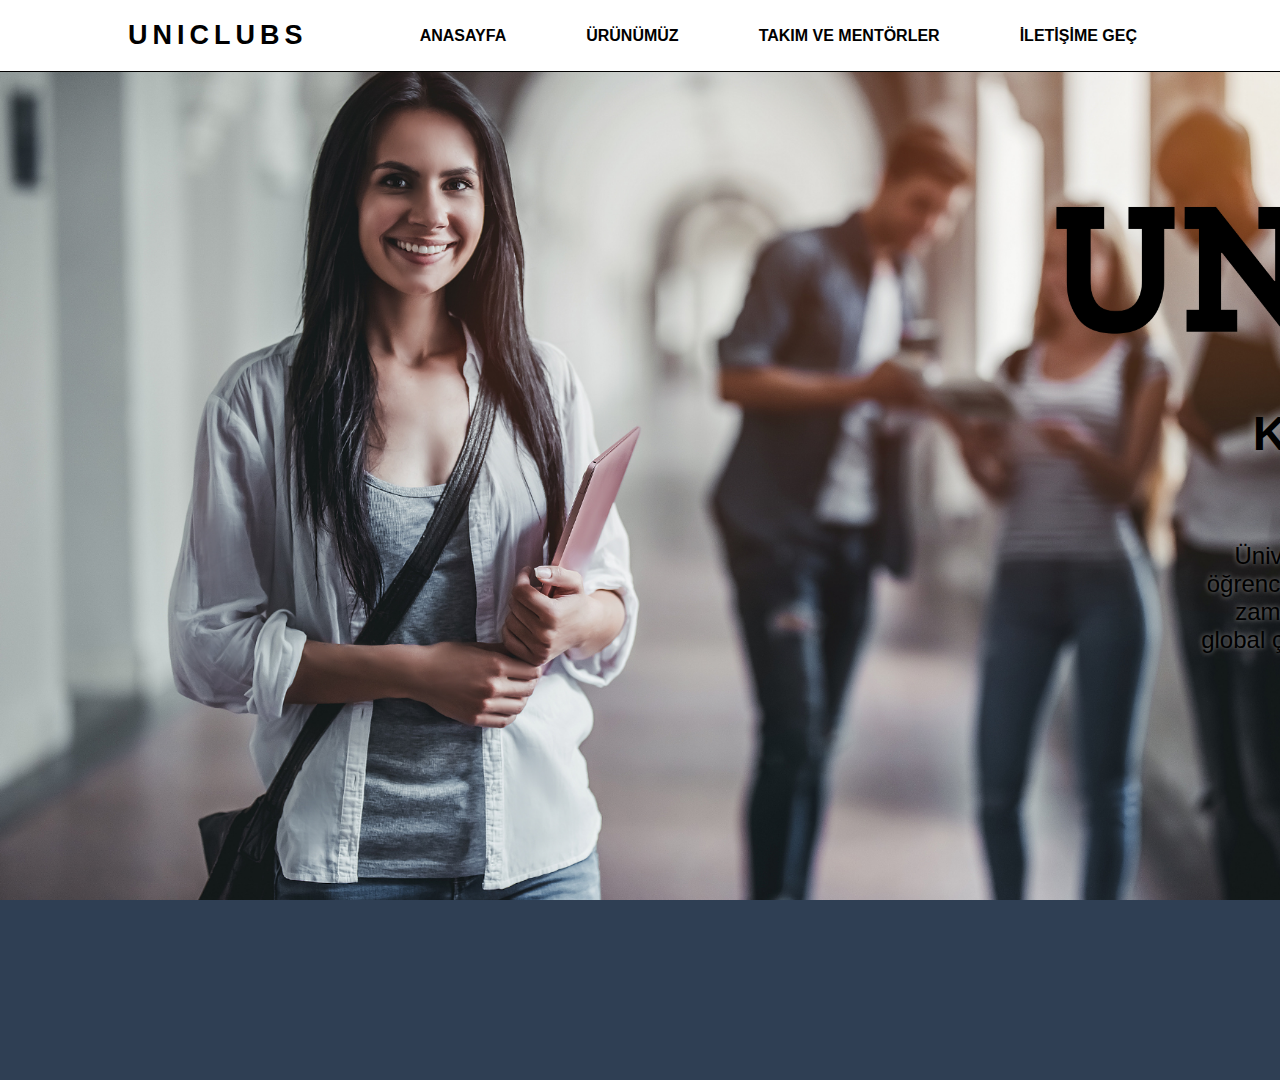
<file: index.html>
<!DOCTYPE html>
<html lang="en">
<head>
    <meta charset="UTF-8">
    <meta http-equiv="X-UA-Compatible" content="IE=edge">
    <meta name="viewport" content="width=device-width, initial-scale=1.0">
    <link rel= stylesheet href= "css/style.css">
    <link href="https://fonts.googleapis.com/css2?family=Oswald&display=swap" rel="stylesheet">
    <link rel="stylesheet" href="https://cdnjs.cloudflare.com/ajax/libs/font-awesome/6.0.0/css/all.min.css">
    <title>UNICLUBS</title>
</head>

<body>
    <header>
        <div class="navbar">
            <div class="logo">
                <h2>UNICLUBS</h2>
            </div>

            <div class="menu">
                    <a href="index.html">  ANASAYFA </a>
                    <a href="app.html"> ÜRÜNÜMÜZ </a>
                    <a href="team.html"> TAKIM VE MENTÖRLER </a>
                    <a href="contact.html"> İLETİŞİME GEÇ </a>
                     
            </div>   
            
        </div>
    </header>

    <div class="inner_anasayfa">
        <img class="logo2" src="images/logo.png" />
        <div class="frame">
            <div class="baslik">
                Kampüs Kulüpleri İçin Dijital Merkez
            </div>
            <div
            class="paragraf">
            Üniversite kulüp yönetmeliğini dijitalize ederek hem öğrencilerin hem
            yöneticilerin işini kolaylaştırıyoruz. Aynı zamanda kulüpler için bir sosyal
             medya sağlayarak<br />global çapta etkileşime ve işbirliğine katkıda
            bulunuyoruz. Global ağımıza siz de katılın!
            </div>
        
            
        
            <!--<img class="students" src="images/students.png" />-->
            <a href="app.html" class="btn">KEŞFET!</a>
        </div>
    </div>


        <script src="https://ajax.googleapis.com/ajax/libs/jquery/3.5.1/jquery.min.js"></script>
        <!-- Option 1: Bootstrap Bundle with Popper -->
        <script src="https://cdn.jsdelivr.net/npm/bootstrap@5.0.2/dist/js/bootstrap.bundle.min.js" integrity="sha384-MrcW6ZMFYlzcLA8Nl+NtUVF0sA7MsXsP1UyJoMp4YLEuNSfAP+JcXn/tWtIaxVXM" crossorigin="anonymous"></script>
    
        <!-- Option 2: Separate Popper and Bootstrap JS -->
        <!--
        <script src="https://cdn.jsdelivr.net/npm/@popperjs/core@2.9.2/dist/umd/popper.min.js" integrity="sha384-IQsoLXl5PILFhosVNubq5LC7Qb9DXgDA9i+tQ8Zj3iwWAwPtgFTxbJ8NT4GN1R8p" crossorigin="anonymous"></script>
        <script src="https://cdn.jsdelivr.net/npm/bootstrap@5.0.2/dist/js/bootstrap.min.js" integrity="sha384-cVKIPhGWiC2Al4u+LWgxfKTRIcfu0JTxR+EQDz/bgldoEyl4H0zUF0QKbrJ0EcQF" crossorigin="anonymous"></script>
        -->
        <script src="main.js"></script>

       
            
   
</body>

</html>
</file>
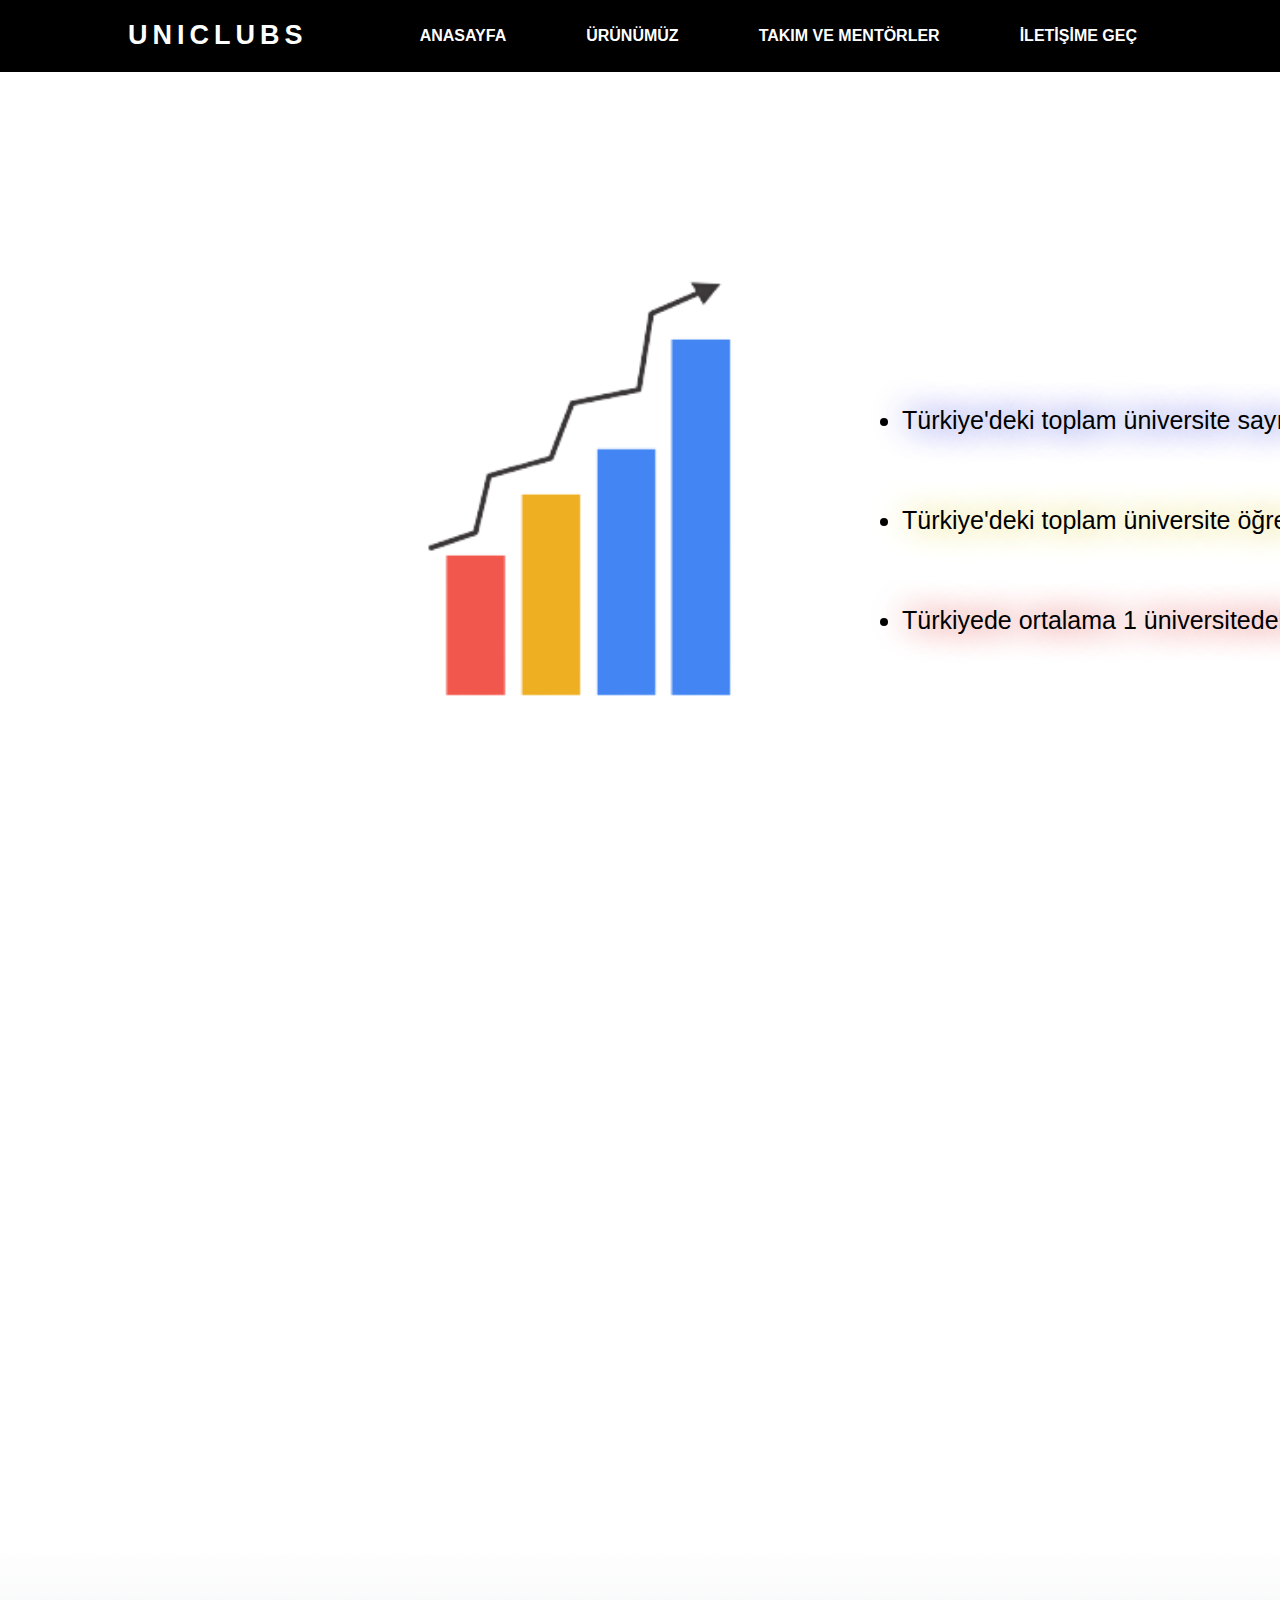
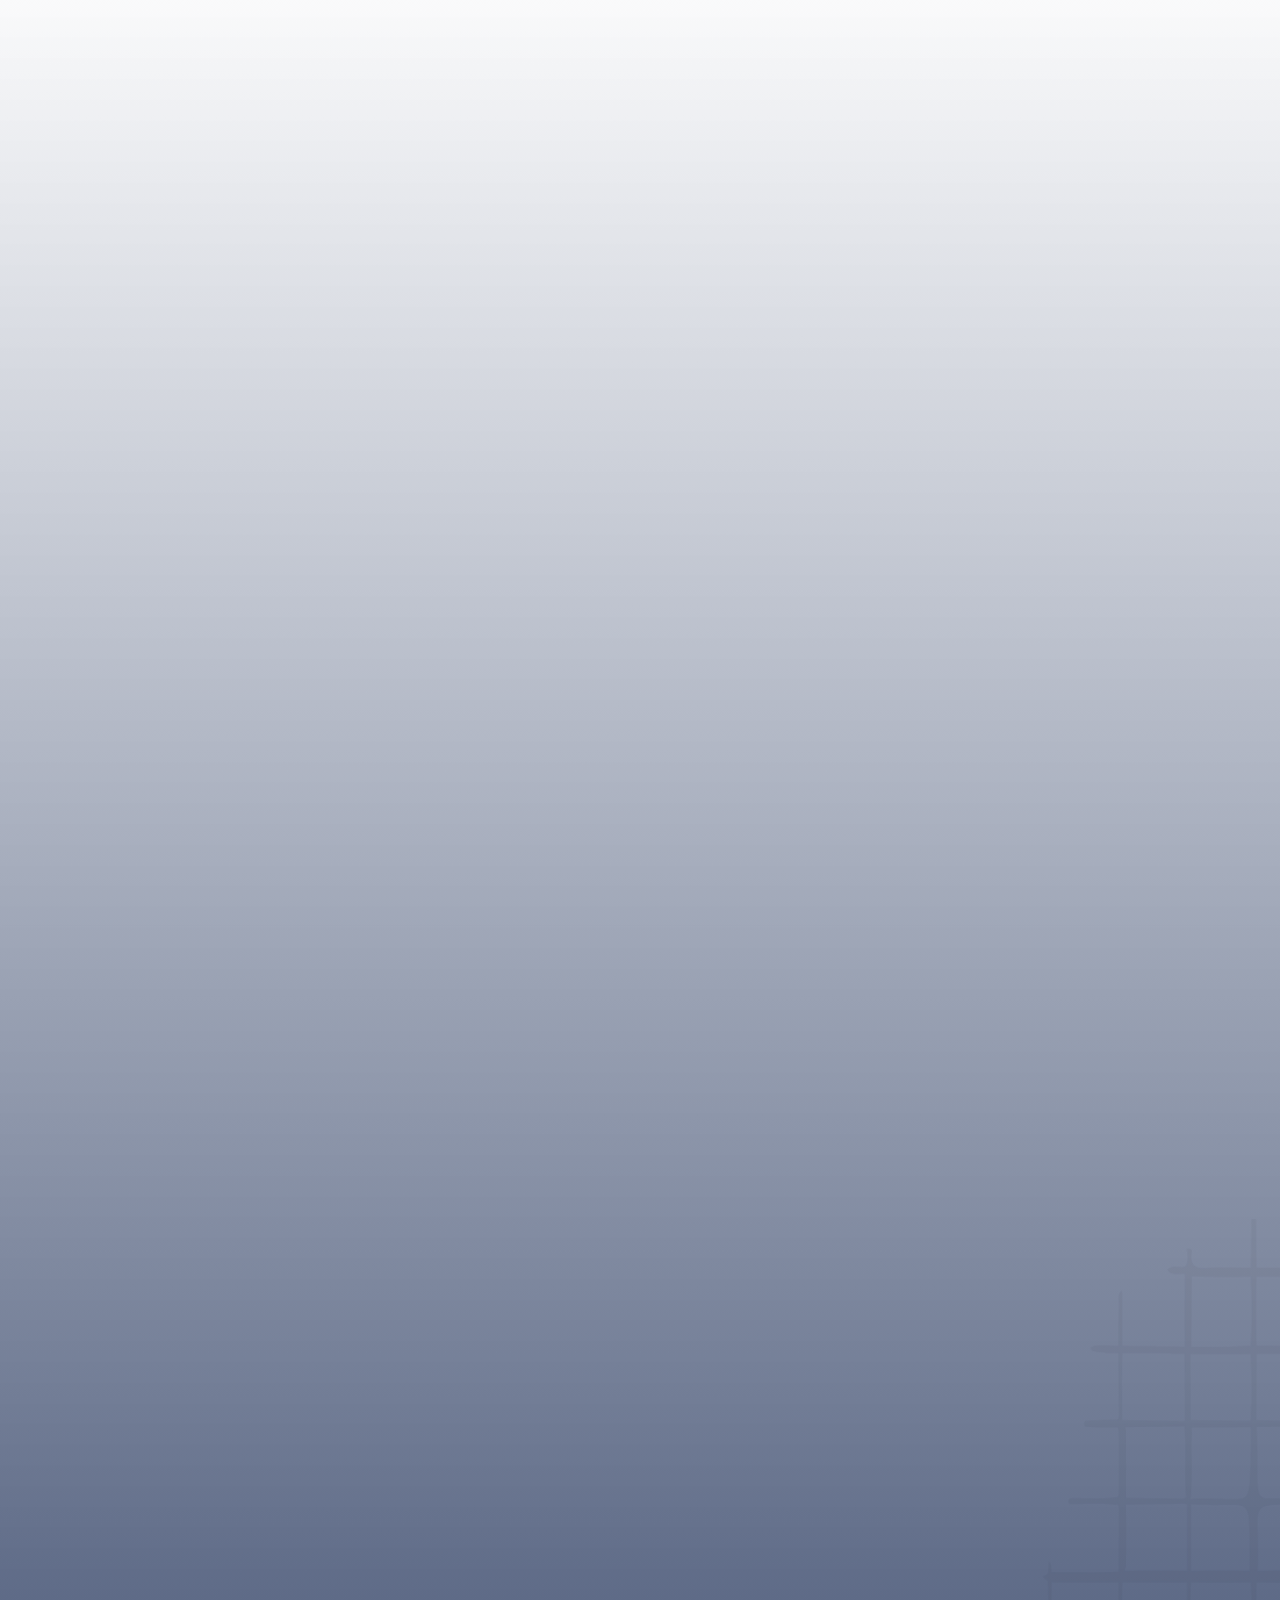
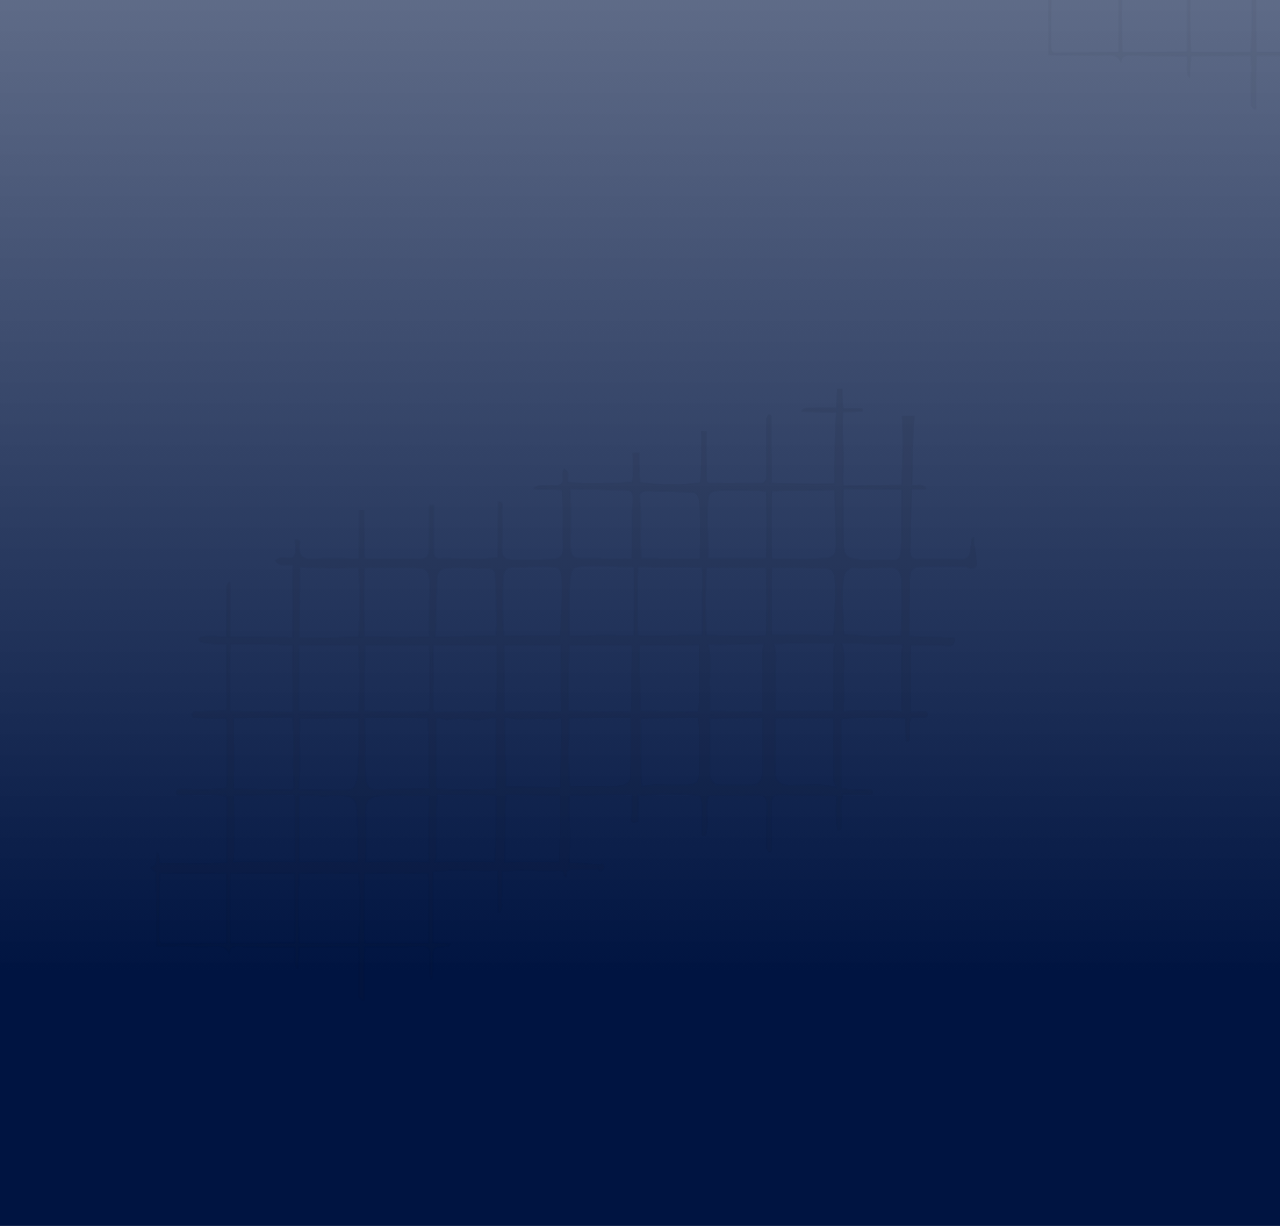
<file: app.html>
<!DOCTYPE html>
<html lang="en">
<head>
    <meta charset="UTF-8">
    <meta http-equiv="X-UA-Compatible" content="IE=edge">
    <meta name="viewport" content="width=device-width, initial-scale=1.0">
    <link rel= stylesheet href= "css/app.css">
    <link href="https://fonts.googleapis.com/css2?family=Oswald&display=swap" rel="stylesheet">
    <title>UNICLUBS</title>
</head>

<body>
    <header>
        <div class="navbar">
            <div class="logo">
                <h2>UNICLUBS</h2>
            </div>

            <div class="menu">
                    <a href="index.html"> ANASAYFA </a>
                    <a href="app.html"> ÜRÜNÜMÜZ </a>
                    <a href="team.html"> TAKIM VE MENTÖRLER </a>
                    <a href="contact.html"> İLETİŞİME GEÇ </a>
                     
            </div>   
            
        </div>
    </header>

<div class="container_class">    
    <div class="veri_frame">
        <li class="uni_sayi">
          Türkiye&#039;deki toplam üniversite sayısı (206)
        </li>
        <li class="club_sayi">
          Türkiye&#039;deki toplam üniversite öğrenci kulübü sayısı (13296)
        </li>
        <li class="ort_club">
          Türkiyede ortalama 1 üniversitedeki öğrenci kulübü sayısı(65)
        </li>
        <img class="tablo" src="images/tablo.png" />
    </div>

    <div class="card_frame reveal" >
        
        <div class="problem">PROBLEM</div>
            <div
                class="problem_text"
                                        >
          Üniversitelerdeki kulüp yönetmeliklerinin her paydaş için karmaşık ve
          zaman alıcı olması<br />Kulüpler, öğrenciler, idari yönetim ve sponsorlar
          arasındaki iletişim eksikliği<br />Kulüplerin işbirliği yapmasındaki,
          sponsor bulmasındaki zorluklar ve engeller<br />Kulüplerin etkinlikler
          için onay almakta ve etkinlikleri duyurmakta, hedef kitleye ulaştırmada
          yaşadığı zorluklar<br />Yönetmelikler nedeniyle gereksiz kağıt tüketimi ve
          israfı
            </div>



    </div>

    <div class="card_frame2 reveal">
        <div class="amac">AMAÇ</div>
        <div
          class="amac_text"
        >
          Kulüp yönetmelik süreçlerini kolaylaştırmak<br />Paydaşlar arasındaki
          sürekli iletişimi kolayca sağlamak<br />Kulüpleri iş birliğine teşvik
          etmek<br />Evrakları elektronik ortamda güvenli ve çevreci bir şekilde
          depolayarak kağıt tüketimini sonlandırmak
        </div>
      </div>

</div>

<div class="frame-7">
  <img class="_2" src="images/kare.png" /><img class="_3" src="images/cizgi.png" /><img
    class="mac-book-pro-1 reveal"
    src="images/laptop1.png"
  />
  <div
    class="etkinlik-s-re-leri-kontrol-sistemi-g-rsel-raporlar-ve-trend-analizi reveal"
  >
    <span
      ><span
        class="etkinlik-s-re-leri-kontrol-sistemi-g-rsel-raporlar-ve-trend-analizi-span reveal"
        >Etkinlik süreçleri kontrol sistemi<br /></span
      ><span
        class="etkinlik-s-re-leri-kontrol-sistemi-g-rsel-raporlar-ve-trend-analizi-span2 reveal"
        ><br /></span
      ><span
        class="etkinlik-s-re-leri-kontrol-sistemi-g-rsel-raporlar-ve-trend-analizi-span3 reveal"
        >Görsel raporlar ve trend analizi<br /></span
    ></span>
  </div>
  <div
    class="dijital-g-rev-ve-i-takip-sistemi-sekt-rel-al-ma-alan-na-dayal-sponsor-kul-p-e-le-meleri"
  >
    <span
      ><span
        class="dijital-g-rev-ve-i-takip-sistemi-sekt-rel-al-ma-alan-na-dayal-sponsor-kul-p-e-le-meleri-span"
        ><br /></span
      ><span
        class="dijital-g-rev-ve-i-takip-sistemi-sekt-rel-al-ma-alan-na-dayal-sponsor-kul-p-e-le-meleri-span2 reveal"
        >Dijital görev ve iş takip sistemi<br /></span
      ><span
        class="dijital-g-rev-ve-i-takip-sistemi-sekt-rel-al-ma-alan-na-dayal-sponsor-kul-p-e-le-meleri-span3"
        ><br /></span
      ><span
        class="dijital-g-rev-ve-i-takip-sistemi-sekt-rel-al-ma-alan-na-dayal-sponsor-kul-p-e-le-meleri-span4 reveal"
        >Sektörel çalışma alanına dayalı sponsor-kulüp eşleşmeleri</span
      ></span
    >
    
  </div>
  <img
    class="mac-book-pro-16-removebg-preview-1-1 reveal"
    src="images/laptop2.png"
  /><img class="_4" src="images/kare.png" />
  
  
  
</div>

<div class="frame-8"> 
  
  <a href="" class="btn reveal">DEMO TALEP ET!</a>
</div>





<script src="https://ajax.googleapis.com/ajax/libs/jquery/3.5.1/jquery.min.js"></script>
<!-- Option 1: Bootstrap Bundle with Popper -->
<script src="https://cdn.jsdelivr.net/npm/bootstrap@5.0.2/dist/js/bootstrap.bundle.min.js" integrity="sha384-MrcW6ZMFYlzcLA8Nl+NtUVF0sA7MsXsP1UyJoMp4YLEuNSfAP+JcXn/tWtIaxVXM" crossorigin="anonymous"></script>

<!-- Option 2: Separate Popper and Bootstrap JS -->
<!--
<script src="https://cdn.jsdelivr.net/npm/@popperjs/core@2.9.2/dist/umd/popper.min.js" integrity="sha384-IQsoLXl5PILFhosVNubq5LC7Qb9DXgDA9i+tQ8Zj3iwWAwPtgFTxbJ8NT4GN1R8p" crossorigin="anonymous"></script>
<script src="https://cdn.jsdelivr.net/npm/bootstrap@5.0.2/dist/js/bootstrap.min.js" integrity="sha384-cVKIPhGWiC2Al4u+LWgxfKTRIcfu0JTxR+EQDz/bgldoEyl4H0zUF0QKbrJ0EcQF" crossorigin="anonymous"></script>
-->
<script src="main.js"></script>
</body>

</html>
</file>
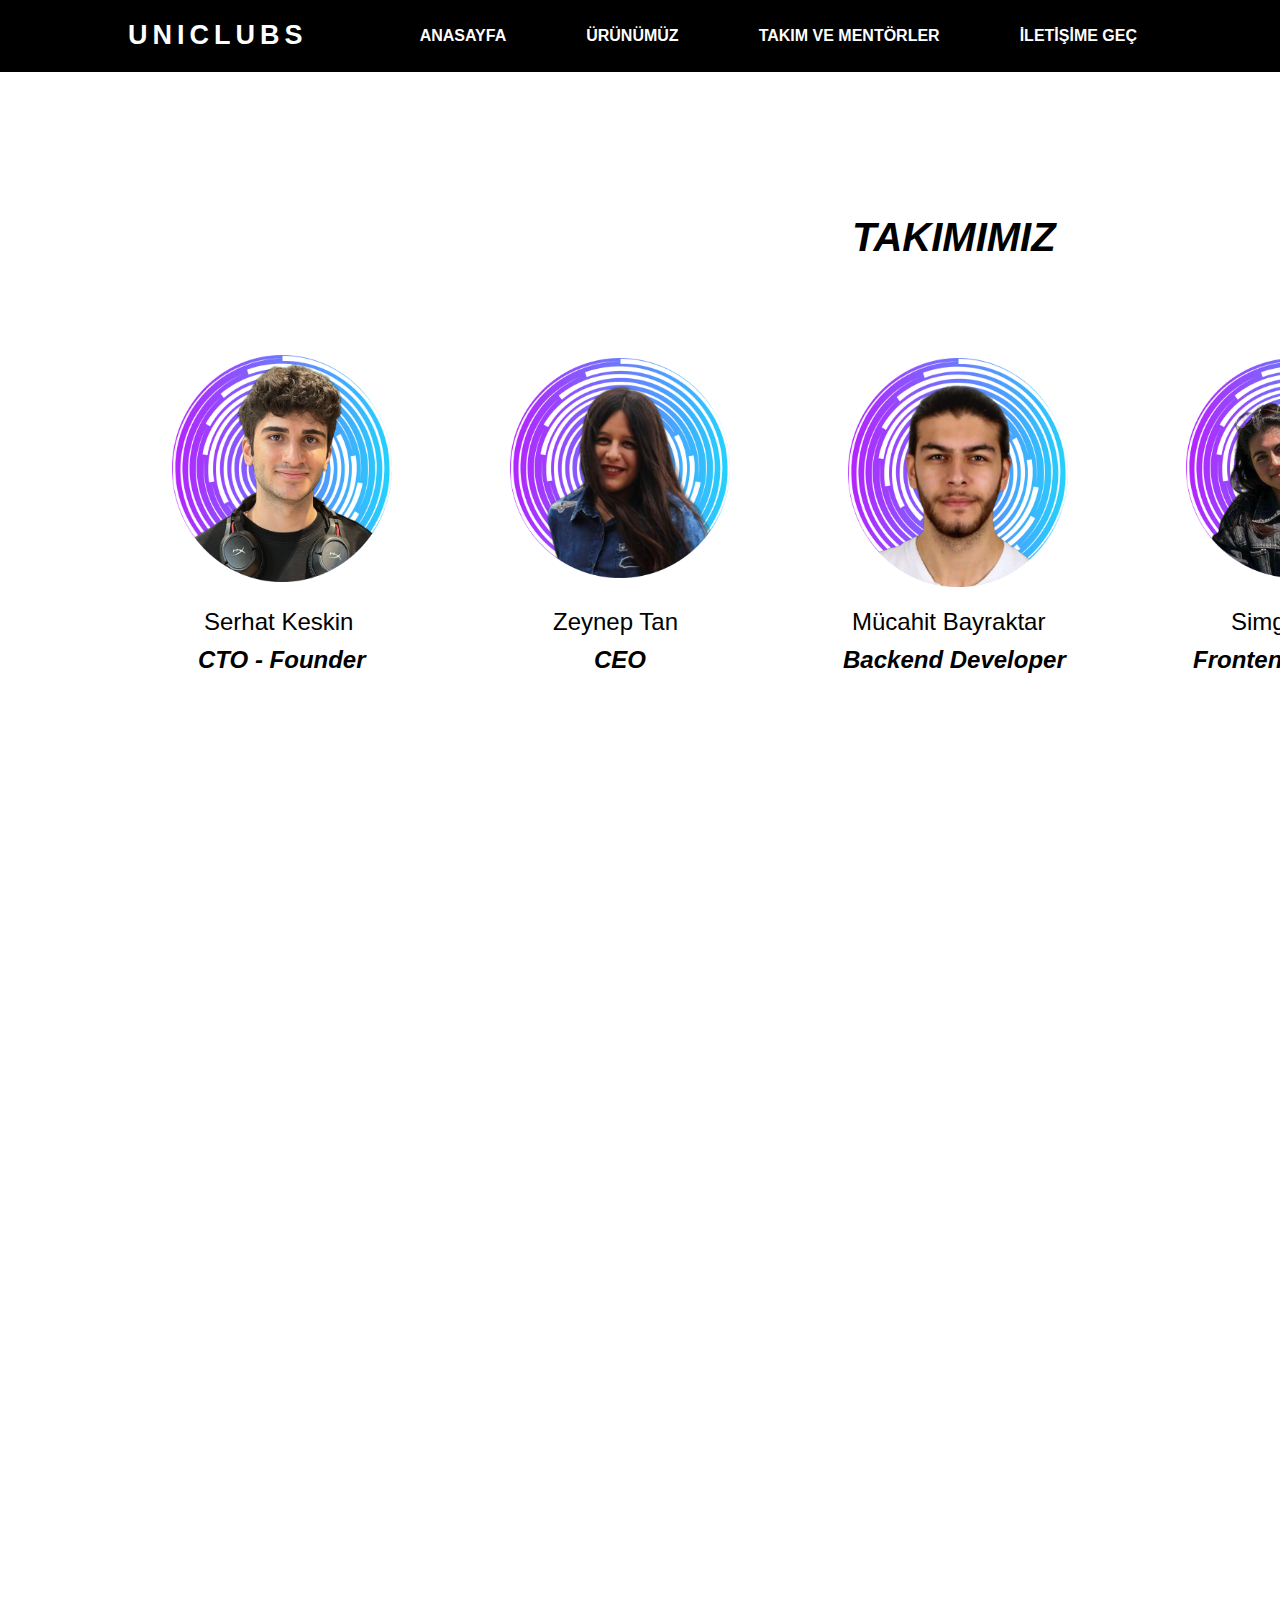
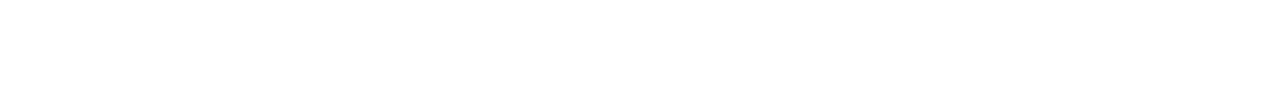
<file: team.html>
<!DOCTYPE html>
<html lang="en">
<head>
    <meta charset="UTF-8">
    <meta http-equiv="X-UA-Compatible" content="IE=edge">
    <meta name="viewport" content="width=device-width, initial-scale=1.0">
    <link rel= stylesheet href= "css/team.css">
    <link href="https://fonts.googleapis.com/css2?family=Oswald&display=swap" rel="stylesheet">
    <title>UNICLUBS</title>
</head>

<body>
    <header>
        <div class="navbar">
            <div class="logo">
                <h2>UNICLUBS</h2>
            </div>

            <div class="menu">
                    <a href="index.html"> ANASAYFA </a>
                    <a href="app.html"> ÜRÜNÜMÜZ </a>
                    <a href="team.html"> TAKIM VE MENTÖRLER </a>
                    <a href="contact.html"> İLETİŞİME GEÇ </a>
                     
            </div>   
            
        </div>
    </header>

    <div class="team">
        <div class="frame-9">
          <img class="efsa-profile-pic-1" src="images/profilepic/efsa.png" /><img
            class="m-cahit-profile-pic-1"
            src="images/profilepic/mucahit.png"
          /><img class="serhat-profile-pic-1" src="images/profilepic/serhat.png" /><img
            class="simge-profile-pic-1"
            src="images/profilepic/simge.png"
          /><img class="zeynep-profile-pic-1" src="images/profilepic/zeynep.png" />
          <div class="serhat-keskin">Serhat Keskin</div>
          <div class="cto-founder">CTO - Founder</div>
          <div class="zeynep-tan">Zeynep Tan</div>
          <div class="m-cahit-bayraktar">Mücahit Bayraktar</div>
          <div class="simge-do-an">Simge Doğan</div>
          <div class="efsa-dil-at-alg-l">Efsa Dilşat Algül</div>
          <div class="ceo">CEO</div>
          <div class="backend-developer">Backend Developer</div>
          <div class="frontend-developer">Frontend Developer</div>
          <div class="frontend-developer2">Frontend Developer</div>
          <div class="takimimiz">TAKIMIMIZ</div>
        </div>
        <div class="frame-10 reveal">
          <img class="ads-z-tasar-m-1 reveal" src="images/profilepic/mentorler.png" />
          <div class="samet-y-ld-r-m reveal">Samet Yıldırım</div>
          <div class="solar-vis-ceo-co-founder reveal">solarVis - CEO,<br />Co-Founder</div>
          <div class="enes-berk-karahan-er reveal">Enes Berk Karahançer</div>
          <div class="solar-vis-cto-co-founder reveal">solarVis - CTO,<br />Co-Founder</div>
          <div class="mentorler-m-z reveal">MENTORLERİMİZ</div>
          <div class="dr-r-y-cel-tekin reveal">Dr. Öğr.Yücel Tekin</div>
          <div class="robotum-bili-im-founder reveal">Robotum Bilişim - Founder</div>
          <div class="dr-r-yesi-melike-akta-bozkurt reveal">
            Dr. Öğr. Üyesi Melike Aktaş Bozkurt
          </div>
          <div
            class="ostim-teknik-niversitesi-giri-imcilik-ve-liderlik-uygulama-ve-ara-t-rma-merkezi-m-d-r reveal"
          >
            Ostim Teknik Üniversitesi <br />Girişimcilik ve Liderlik <br />Uygulama ve
            Araştırma <br />Merkezi Müdürü
          </div>
          <div
            class="asystee-e-t-yaz-ltd-ti-co-founder-anadolu-niversitesi-bilgisayar-ara-t-rma-ve-uygulama-merkezi-m-d-r-yard-mc-s reveal"
          >
            Asystee Eğt. Yaz. Ltd. Şti <br />Co-founder <br />Anadolu Üniversitesi
            <br />Bilgisayar Araştırma ve <br />Uygulama Merkezi <br />Müdür
            Yardımcısı
          </div>
          <div class="dr-r-yesi-mesut-aydemir reveal">
            Dr. Öğr. Üyesi <br />Mesut Aydemir
          </div>
          <div class="ostim-teknik-niversitesi-yaz-l-m-m-hendisli-i-b-l-m-ba-kan reveal">
            Ostim Teknik Üniversitesi <br />Yazılım Mühendisliği <br />Bölüm Başkanı
          </div>
          <div class="yaz-l-m-geli-tirme-proje-ve-r-n-y-netimi-deneyimleri reveal">
            Yazılım Geliştirme, <br />Proje ve Ürün Yönetimi <br />Deneyimleri
          </div>
          <div class="geli-tirme-r-n-y-netimi-sat-ve-pazarlama-deneyimleri reveal">
            İş Geliştirme, <br />Ürün Yönetimi, <br />Satış ve Pazarlama
            <br />Deneyimleri
          </div>
        </div>
      </div>

      <script src="https://ajax.googleapis.com/ajax/libs/jquery/3.5.1/jquery.min.js"></script>
      <!-- Option 1: Bootstrap Bundle with Popper -->
      <script src="https://cdn.jsdelivr.net/npm/bootstrap@5.0.2/dist/js/bootstrap.bundle.min.js" integrity="sha384-MrcW6ZMFYlzcLA8Nl+NtUVF0sA7MsXsP1UyJoMp4YLEuNSfAP+JcXn/tWtIaxVXM" crossorigin="anonymous"></script>
  
      <!-- Option 2: Separate Popper and Bootstrap JS -->
      <!--
      <script src="https://cdn.jsdelivr.net/npm/@popperjs/core@2.9.2/dist/umd/popper.min.js" integrity="sha384-IQsoLXl5PILFhosVNubq5LC7Qb9DXgDA9i+tQ8Zj3iwWAwPtgFTxbJ8NT4GN1R8p" crossorigin="anonymous"></script>
      <script src="https://cdn.jsdelivr.net/npm/bootstrap@5.0.2/dist/js/bootstrap.min.js" integrity="sha384-cVKIPhGWiC2Al4u+LWgxfKTRIcfu0JTxR+EQDz/bgldoEyl4H0zUF0QKbrJ0EcQF" crossorigin="anonymous"></script>
      -->
      <script src="main.js"></script>

</body>

</html>
</file>
<file: css/style.css>
html{
    scroll-behavior: smooth;
}

*{
    margin: 0;
    padding: 0;
    box-sizing: border-box;
    text-decoration: none;
    
}

body{
    
    font-family: 'Montserrat', sans-serif;
    background-image: url(../images/arkaplan.png);
    
    background-color: #2F3F54;
    background-repeat: no-repeat;
    background-attachment: fixed;
    background-size: cover;
    
}



img{
    width: 100%;
}

section{
    padding: 100px 0;
    background: rgb(255, 255, 255)
}

.section_title{
    margin-bottom: 30px;
}

.section_title h2{
    position: relative;
    text-align: center;
    color:rgb(255, 255, 255);
    font-size: 30px;
    transition: all 0.3s ease-in-out;
}

.section_title h2:hover{
    color: #3f3f3f;
}

/*  HEADER  */

header{
    background:  #ffffff;
    
    position: fixed;
    width: 100%;
    z-index: 5;
    /*deneme kismi*/
    transition-delay: 0s;
	transition-duration: 0.4s;
	transition-property: all;
	transition-timing-function: ease;
    border-bottom: 1px solid #000000;
    
    
    /*deneme kismi*/
}


.navbar{
    display: flex;
    align-items: center;
    justify-content: space-between;
    margin: 0 auto;
    width: 80%;
    padding: 20px 0;  
    
}

.menu{
    display: flex;
    
}

.menu a{
    margin-left: 50px;
    color:rgb(0, 0, 0);
    padding: 5px 15px;
    border-radius: 5px;
    font-weight: bold;
    text-align: center;
    transition: all 0.3s ease-in-out;
   
}


.menu a:hover{
    
    color:#6fa8dd; 
    font-size: 18px;
   
}

.logo{
    color: rgb(0, 0, 0);
    text-transform: uppercase;
    letter-spacing: 5px;
    font-size: large;
    font-weight: bolder;
}

.logo_image{
    width: 30%;   
}

/*ANASAYFA*/

.inner_anasayfa{
    
    width: 1920px;
    height: 1080px;
    position: relative;
    overflow: hidden;
}



.baslik {
    color: #000000;
    text-align: center;
    font: 600 48px "Inter", sans-serif;
    position: absolute;
    left: 1253px;
    top: 56px;
    width: 520px;
    height: 1px;
    text-shadow: 0 0 0.2em rgb(141, 141, 141); 
  }

  .paragraf {
    color: #000000;
    text-align: center;
    font: 400 24px "Inter", sans-serif;
    position: absolute;
    left: 1205px;
    top: 192px;
    width: 616px;
    height: 182px;
    text-shadow: 0 0 0.2em rgb(141, 141, 141);
  }
  .logo2 {
    width: 823px;
    height: 137px;
    position: absolute;
    left: 1050px;
    top: 200px;
    
  }

  .students {
    width: 1250px;
    height: 876px;
    position: absolute;
    left: -169px;
    top: -350px;
    
  }

.inner_anasayfa h1{
    font-size: 40px;
    color: rgb(255, 255, 255);
    font-weight: bold;
    margin-bottom: 20px;
    text-align: center;
    line-height: 180%;
    background: #ffffff11;
    border-radius: 10px;
    text-shadow: 0 0 0.2em rgb(71, 71, 71); 
}

.inner_anasayfa p{
    font-size: 20px;
    color: rgb(255, 255, 255);
    
    margin-bottom: 20px;
    margin-top: 50px;
    text-align: center;
    margin-left: 3%;
    margin-right: 3%;
    
    letter-spacing: 1px;
    text-shadow: 0 0 0.2em rgb(175, 175, 175);
    
}

.container_logo{
    display: center;
    width: 50%;
    height: 35%;
    margin-top: 18%;
    align-items: center;
    
}

.social-links{
    display: center;
    column-gap: 2.5rem;
    margin: 2rem 0;
    font-size: 1.5rem;  
}

.social-links:hover{
    color: rgb(255, 255, 255);
    transition: color 0.3s ease-in-out;
}

    
.home__social-link{
    color: black;
    font-size: 40px;
    transition: color 0.3s ease-in-out;
}


.home__social-link:hover{
    color: rgb(252, 255, 103);
}

.btn{
    display: inline-block; 
    text-transform: uppercase;
    margin-top: 3%;
    font-size: 15px;
    line-height: 13px;
    font-weight: 700;
    letter-spacing: 1.5px; 
    color:#000000;
    padding:17px 30px;  
    border: 2px solid #000000;
    border-radius: 25px;
    background-color: transparent;
    position: absolute;
    left: 1470px;
    top: 320px;
    overflow: hidden;
}
.btn:hover{
    
    color: #ffffff;
    transition: 0.5s;
    background-color:  #12161a;
    border: 2px solid #12161a;
}

.frame{
    background: linear-gradient(
        linear-gradient(180deg, #7187D4 0%, rgba(113, 135, 212, 0.00) 0.01%, rgba(113, 135, 212, 0.63) 48.96%, rgba(113, 135, 212, 0.00) 100%)
      );
    width: 1935px;
    height: 506px;
    position: absolute;
    left: -7px;
    top: 350px;
    overflow: hidden;
}

.reveal{
    position: relative;
    transform: translateY(150px);
    opacity: 0;
    transition: 1s all ease;
  }
  
  .reveal.active{
    transform: translateY(0);
    opacity: 1;
  }
</file>
<file: css/app.css>
html{
    scroll-behavior: smooth;
}

*{
    margin: 0;
    padding: 0;
    box-sizing: border-box;
    text-decoration: none;
    
}

body{
    
    font-family: 'Montserrat', sans-serif;
   
    /*background: linear-gradient(to bottom, #FFF, #00115c);*/
    background: linear-gradient(
    180deg,
    rgba(255, 255, 255, 0.5) 34.89583432674408%,
    rgb(0, 20, 65) 94.27083134651184%
  ); 
    
    
    
}



img{
    width: 100%;
}

section{
    padding: 100px 0;
    
}

.section_title{
    margin-bottom: 30px;
}

.section_title h2{
    position: relative;
    text-align: center;
    color:rgb(255, 255, 255);
    font-size: 30px;
    transition: all 0.3s ease-in-out;
}

.section_title h2:hover{
    color: #3f3f3f;
}

/*  HEADER  */

header{
    background:  #000000;
    
    position: fixed;
    width: 100%;
    z-index: 5;
    /*deneme kismi*/
    transition-delay: 0s;
	transition-duration: 0.4s;
	transition-property: all;
	transition-timing-function: ease;
    border-bottom: 1px solid #000000;
    
    
    /*deneme kismi*/
}


.navbar{
    display: flex;
    align-items: center;
    justify-content: space-between;
    margin: 0 auto;
    width: 80%;
    padding: 20px 0;  
    
}

.menu{
    display: flex;
    
}

.menu a{
    margin-left: 50px;
    color:rgb(255, 255, 255);
    padding: 5px 15px;
    border-radius: 5px;
    font-weight: bold;
    text-align: center;
    transition: all 0.3s ease-in-out;
   
}


.menu a:hover{
    
    color:#6fa8dd; 
    font-size: 18px;
   
}

.logo{
    color: rgb(255, 255, 255);
    text-transform: uppercase;
    letter-spacing: 5px;
    font-size: large;
    font-weight: bolder;
}

.logo_image{
    width: 30%;   
}

.veri_frame{
    
width: 1600px;
  height: 750px;
  position: absolute;
  left: 260px;
  top: 206px;
  overflow: hidden;  
}

.container_class{
  
  width: 1920px;
  height: 2526px;
  position: relative;
  overflow: hidden;
}

.uni_sayi{
  color: #000000;
  text-align: left;
  font: 400 25px "Inter", sans-serif;
  position: absolute;
  left: 642px;
  top: 200px;
  text-shadow: 0 0 32px rgb(0, 31, 204);
}
.uni_sayi:hover{
  color:rgb(79, 155, 255);
  text-shadow: 0 0 32px rgb(0, 0, 0);
  transition: 0.4s;
}
.club_sayi{
  color: #000000;
  text-align: left;
  font: 400 25px "Inter", sans-serif;
  position: absolute;
  left: 642px;
  top: 300px;
  width: 1288px;
  height: 185px;
  text-shadow: 0 0 32px rgb(204, 184, 0);
}

.club_sayi:hover{
  color:rgb(252, 199, 54);
  text-shadow: 0 0 32px rgb(155, 101, 0);
  transition: 0.4s;
}

.ort_club{
    color: #000000;
  text-align: left;
  font: 400 25px "Inter", sans-serif;
  position: absolute;
  left: 642px;
  top: 400px;   
  text-shadow: 0 0 32px rgb(204, 0, 0);
}

.ort_club:hover{
  color:rgb(255, 116, 116);
  text-shadow: 0 0 32px rgb(136, 0, 0);
  transition: 0.4s;
}

.tablo{
    width: 990px;
    
    position: absolute;
    left: -140px;
    top: -100px;
}

.card_frame{
border-radius: 20px;
background-color: rgba(255, 255, 255, 0.253);
  border-style: solid;
  border-color: rgba(0, 0, 0, 0.17);
  border-width: 1px;
  width: 1645px;
  height: 519px;
  position: absolute;
  left: 125px;
  top: 1000px;
  box-shadow: 0px 4px 4px 0px rgba(0, 0, 0, 0.151),
    0px 4px 4px 0px rgba(0, 0, 0, 0.11), 0px 4px 4px 0px rgba(0, 0, 0, 0.048);
   
  overflow: hidden;
}

.problem {
    color: #000000;
    text-align: left;
    font: 400 64px "Inter", sans-serif;
    position: absolute;
    left: 121px;
    top: 210px;
    text-shadow: 0 0 32px rgb(0, 0, 0);
  }

.problem_text{
  color: #000000;
  text-align: center;
  font: 400 24px "Inter", sans-serif;
  position: absolute;
  left: 701px;
  top: 160px;
  width: 850px;
  
  text-shadow: 0 0 32px rgba(44, 0, 204, 0.459);
    
}

.card_frame2{
  border-radius: 20px;
  background-color: rgba(255, 255, 255, 0.308);;
  border-style: solid;
  border-color: rgba(0, 0, 0, 0.17);
  border-width: 1px;
  width: 1645px;
  height: 519px;
  position: absolute;
  left: 125px;
  top: 1200px;
  box-shadow: 0px 4px 4px 0px rgba(0, 0, 0, 0.25),
    0px 4px 4px 0px rgba(0, 0, 0, 0.25), 0px 4px 4px 0px rgba(0, 0, 0, 0.123);
    
  overflow: hidden;
}

.amac {
    color: #000000;
    text-align: left;
    font: 400 64px "Inter", sans-serif;
    position: absolute;
    left: 1173px;
    top: 218px;
    text-shadow: 0 0 32px rgb(0, 0, 0);
  }

  .amac_text {
    color: #000000;
    text-align: center;
    font: 400 28px "Inter", sans-serif;
    position: absolute;
    left: 52px;
    top: 170px;
    width: 850px;
    text-shadow: 0 0 32px rgba(44, 0, 204, 0.315);
  }

  .reveal{
    position: relative;
    transform: translateY(150px);
    opacity: 0;
    transition: 1s all ease;
  }
  
  .reveal.active{
    transform: translateY(0);
    opacity: 1;
  }

  .frame-7 {
    width: 1920px;
    height: 1900px;
    position: relative;
    box-shadow: 0px 4px 4px 0px rgba(0, 0, 0, 0.25);
    overflow: hidden;
  }
  ._2 {
    width: 1000px;
    height: 800px;
    position: absolute;
    left: 47px;
    top: 1000px;
    opacity: 0.2;
    
    
  }
  ._3 {
    width: 1420px;
    height: 833px;
    position: absolute;
    left: 800px;
    top: 1400px;
    
  }
  .mac-book-pro-1 {
    width: 1200px;
    height: 800px;
    position: absolute;
    left: 840px;
    top: 1072px;
  }

 /* .mac-book-pro-1:hover{
    width: 1230px;
    height: 830px;
    position: absolute;
    left: 840px;
    top: 1072px;
    transition: 0.5s;
  }*/
  .etkinlik-s-re-leri-kontrol-sistemi-g-rsel-raporlar-ve-trend-analizi {
    color: #000000;
    text-align: center;
    font: 400 48px "Inter", sans-serif;
    position: absolute;
    left: 939px;
    top: 400px;
    width: 895px;
  }
  .etkinlik-s-re-leri-kontrol-sistemi-g-rsel-raporlar-ve-trend-analizi-span {
    color: #ffffff;
    font: 400 32px "Inter", sans-serif;
    text-shadow: 0 0 32px rgb(0, 0, 0);
  }
  .etkinlik-s-re-leri-kontrol-sistemi-g-rsel-raporlar-ve-trend-analizi-span2 {
    color: #ffffff;
    font: 400 32px "Inter", sans-serif;
    text-shadow: 0 0 32px rgb(0, 0, 0);
  }
  .etkinlik-s-re-leri-kontrol-sistemi-g-rsel-raporlar-ve-trend-analizi-span3 {
    color: #ffffff;
    font: 400 32px "Inter", sans-serif;
    text-shadow: 0 0 32px rgb(0, 0, 0);
  }
  .dijital-g-rev-ve-i-takip-sistemi-sekt-rel-al-ma-alan-na-dayal-sponsor-kul-p-e-le-meleri {
    color: #000000;
    text-align: center;
    font: 400 32px "Inter", sans-serif;
    position: absolute;
    left: 85px;
    top: 1235px;
    width: 784px;
  }
  .dijital-g-rev-ve-i-takip-sistemi-sekt-rel-al-ma-alan-na-dayal-sponsor-kul-p-e-le-meleri-span {
    color: #ffffff;
    font: 400 32px "Inter", sans-serif;
    text-shadow: 0 0 32px rgb(0, 0, 0);
  }
  .dijital-g-rev-ve-i-takip-sistemi-sekt-rel-al-ma-alan-na-dayal-sponsor-kul-p-e-le-meleri-span2 {
    color: #ffffff;
    font: 400 32px "Inter", sans-serif;
    text-shadow: 0 0 32px rgb(0, 0, 0);
  }
  .dijital-g-rev-ve-i-takip-sistemi-sekt-rel-al-ma-alan-na-dayal-sponsor-kul-p-e-le-meleri-span3 {
    color: #ffffff;
    font: 400 32px "Inter", sans-serif;
    text-shadow: 0 0 32px rgb(0, 0, 0);
  }
  .dijital-g-rev-ve-i-takip-sistemi-sekt-rel-al-ma-alan-na-dayal-sponsor-kul-p-e-le-meleri-span4 {
    color: #ffffff;
    font: 400 32px "Inter", sans-serif;
    text-shadow: 0 0 32px rgb(0, 0, 0);
  }
  .mac-book-pro-16-removebg-preview-1-1 {
    width: 1200px;
    height: 800px;
    position: absolute;
    left: -134px;
    top: 150px;
    transform-origin: 0 0;
    transform: rotate(-0.067deg) scale(1, 1);
    
  }
  /*.mac-book-pro-16-removebg-preview-1-1:hover{
    width: 1230px;
    height: 830px;
    position: absolute;
    left: -134px;
    top: 150px;
    transition: 0.5s;
  }*/
  ._4 {
    width: 1000px;
    height: 800px;
    position: absolute;
    left: 939px;
    top: 109px;
    z-index: -10;
    opacity: 0.1;
    
  }

  .btn{
    display: inline-block; 
    text-transform: uppercase;
    margin-top: 3%;
    font-size: 15px;
    line-height: 13px;
    font-weight: 700;
    letter-spacing: 1.5px; 
    color:#ffffff;
    padding:17px 30px;  
    border: 2px solid #ffffff;
    border-radius: 25px;
    background-color: transparent;
    position: absolute;
    left: 370px;
    top: 4000px;
    overflow: hidden;
}
.btn:hover{
    
    color: #ffffff;
    transition: 0.5s;
    background-color:  #12161a;
    border: 4px solid #12161a;
    font-size: 18px;
    line-height: 13px;
    font-weight: 700;
    letter-spacing: 2px; 
    color:#ffffff;
    padding:20px 33px;  
    border: 2px solid #ffffff;
    border-radius: 25px;
    background-color: transparent;
    position: absolute;
    left: 350px;
    top: 4000px;
    overflow: hidden;
    text-shadow: 0 0 32px#ffffff;
    box-shadow: 0 0 32px#ffffff;
}
</file>
<file: css/team.css>
html{
    scroll-behavior: smooth;
}

*{
    margin: 0;
    padding: 0;
    box-sizing: border-box;
    text-decoration: none;
    
}

body{
    
    font-family: 'Montserrat', sans-serif;
    background-image: url(../images/arkaplan.png);
    
    background-color: #2F3F54;
    background-repeat: no-repeat;
    background-attachment: fixed;
    background-size: cover;
    
}



img{
    width: 100%;
}

section{
    padding: 100px 0;
    background: rgb(255, 255, 255)
}

.section_title{
    margin-bottom: 30px;
}

.section_title h2{
    position: relative;
    text-align: center;
    color:rgb(255, 255, 255);
    font-size: 30px;
    transition: all 0.3s ease-in-out;
}

.section_title h2:hover{
    color: #3f3f3f;
}

/*  HEADER  */

header{
    background:  #000000;
    
    position: fixed;
    width: 100%;
    z-index: 5;
    /*deneme kismi*/
    transition-delay: 0s;
	transition-duration: 0.4s;
	transition-property: all;
	transition-timing-function: ease;
    border-bottom: 1px solid #000000;
    
    
    /*deneme kismi*/
}


.navbar{
    display: flex;
    align-items: center;
    justify-content: space-between;
    margin: 0 auto;
    width: 80%;
    padding: 20px 0;  
    
}

.menu{
    display: flex;
    
}

.menu a{
    margin-left: 50px;
    color:rgb(255, 255, 255);
    padding: 5px 15px;
    border-radius: 5px;
    font-weight: bold;
    text-align: center;
    transition: all 0.3s ease-in-out;
   
}


.menu a:hover{
    
    color:#6fa8dd; 
    font-size: 18px;
   
}

.logo{
    color: rgb(255, 255, 255);
    text-transform: uppercase;
    letter-spacing: 5px;
    font-size: large;
    font-weight: bolder;
}

.logo_image{
    width: 30%;   
}
.team * {
    box-sizing: border-box;
  }
  .team {
    background: #ffffff;
    width: 1920px;
    height: 1700px;
    position: relative;
    overflow: hidden;
  }
  .frame-9 {
    width: 1677px;
    height: 572px;
    position: absolute;
    left: 122px;
    top: 200px;
    overflow: hidden;
  }
  .efsa-profile-pic-1 {
    width: 220px;
    height: 220px;
    position: absolute;
    left: 1402px;
    top: 155px;
  }

  .m-cahit-profile-pic-1 {
    width: 220px;
    height: 228.7px;
    position: absolute;
    left: 726px;
    top: 158px;
  }
  .serhat-profile-pic-1 {
    width: 220px;
    height: 227.23px;
    position: absolute;
    left: 50px;
    top: 155px;
  }
  .simge-profile-pic-1 {
    width: 220px;
    height: 220px;
    position: absolute;
    left: 1064px;
    top: 158px;
  }
  .zeynep-profile-pic-1 {
    width: 220px;
    height: 220px;
    position: absolute;
    left: 388px;
    top: 158px;
  }
  .serhat-keskin {
    color: #000000;
    text-align: left;
    font: 400 24px "Inter", sans-serif;
    position: absolute;
    left: 82px;
    top: 408px;
    width: 156px;
    height: 31px;
  }
  .cto-founder {
    color: #000000;
    text-align: left;
    font: 700 italic 24px "Inter", sans-serif;
    position: absolute;
    left: 76px;
    top: 446px;
  }
  .zeynep-tan {
    color: #000000;
    text-align: left;
    font: 400 24px "Inter", sans-serif;
    position: absolute;
    left: 431px;
    top: 408px;
    width: 135px;
    height: 31px;
  }
  .m-cahit-bayraktar {
    color: #000000;
    text-align: left;
    font: 400 24px "Inter", sans-serif;
    position: absolute;
    left: 730px;
    top: 408px;
    width: 210px;
    height: 31px;
  }
  .simge-do-an {
    color: #000000;
    text-align: left;
    font: 400 24px "Inter", sans-serif;
    position: absolute;
    left: 1109px;
    top: 408px;
    width: 156px;
    height: 31px;
  }
  .efsa-dil-at-alg-l {
    color: #000000;
    text-align: left;
    font: 400 24px "Inter", sans-serif;
    position: absolute;
    left: 1434px;
    top: 408px;
    width: 188px;
    height: 31px;
  }
  .ceo {
    color: #000000;
    text-align: left;
    font: 700 italic 24px "Inter", sans-serif;
    position: absolute;
    left: 472px;
    top: 446px;
  }
  .backend-developer {
    color: #000000;
    text-align: left;
    font: 700 italic 24px "Inter", sans-serif;
    position: absolute;
    left: 721px;
    top: 446px;
  }
  .frontend-developer {
    color: #000000;
    text-align: left;
    font: 700 italic 24px "Inter", sans-serif;
    position: absolute;
    left: 1071px;
    top: 446px;
  }
  .frontend-developer2 {
    color: #000000;
    text-align: left;
    font: 700 italic 24px "Inter", sans-serif;
    position: absolute;
    left: 1411px;
    top: 446px;
    width: 266px;
  }
  .takimimiz {
    color: #000000;
    text-align: left;
    font: 800 italic 40px "Inter", sans-serif;
    position: absolute;
    left: 730px;
    top: 15px;
  }
  .frame-10 {
    width: 1793px;
    height: 620px;
    position: absolute;
    left: 46px;
    top: 1000px;
    overflow: hidden;
  }
  .ads-z-tasar-m-1 {
    width: 1777px;
    
    position: absolute;
    left: -10px;
    top: -120px;
  }
  .samet-y-ld-r-m {
    color: #000000;
    text-align: left;
    font: 400 24px "Inter", sans-serif;
    position: absolute;
    left: 100px;
    top: 385px;
    width: 168px;
    height: 31px;
  }
  .solar-vis-ceo-co-founder {
    color: #000000;
    text-align: center;
    font: 700 italic 24px "Inter", sans-serif;
    position: absolute;
    left: 100px;
    top: 432px;
  }
  .enes-berk-karahan-er {
    color: #000000;
    text-align: left;
    font: 400 24px "Inter", sans-serif;
    position: absolute;
    left: 415px;
    top: 385px;
    width: 273px;
    height: 31px;
  }
  .solar-vis-cto-co-founder {
    color: #000000;
    text-align: center;
    font: 700 italic 24px "Inter", sans-serif;
    position: absolute;
    left: 450px;
    top: 426px;
  }
  .mentorler-m-z {
    color: #000000;
    text-align: left;
    font: 800 italic 40px "Inter", sans-serif;
    position: absolute;
    left: 730px;
    top: 10px;
  }
  .dr-r-y-cel-tekin {
    color: #000000;
    text-align: left;
    font: 400 24px "Inter", sans-serif;
    position: absolute;
    left: 793px;
    top: 385px;
    width: 225px;
    height: 31px;
  }
  .robotum-bili-im-founder {
    color: #000000;
    text-align: center;
    font: 700 italic 24px "Inter", sans-serif;
    position: absolute;
    left: 745px;
    top: 440px;
  }
  .dr-r-yesi-melike-akta-bozkurt {
    color: #000000;
    text-align: center;
    font: 400 24px "Inter", sans-serif;
    position: absolute;
    left: 1105px;
    top: 385px;
    width: 273px;
    height: 31px;
  }
  .ostim-teknik-niversitesi-giri-imcilik-ve-liderlik-uygulama-ve-ara-t-rma-merkezi-m-d-r {
    color: #000000;
    text-align: center;
    font: 700 italic 24px "Inter", sans-serif;
    position: absolute;
    left: 1101px;
    top: 467px;
    width: 305px;
    height: 159px;
  }
  .asystee-e-t-yaz-ltd-ti-co-founder-anadolu-niversitesi-bilgisayar-ara-t-rma-ve-uygulama-merkezi-m-d-r-yard-mc-s {
    color: #000000;
    text-align: center;
    font: 700 italic 24px "Inter", sans-serif;
    position: absolute;
    left: 1470px;
    top: 449px;
  }
  .dr-r-yesi-mesut-aydemir {
    color: #000000;
    text-align: center;
    font: 400 24px "Inter", sans-serif;
    position: absolute;
    left: 1533px;
    top: 383px;
  }
  .ostim-teknik-niversitesi-yaz-l-m-m-hendisli-i-b-l-m-ba-kan {
    color: #000000;
    text-align: center;
    font: 700 italic 24px "Inter", sans-serif;
    position: absolute;
    left: 752px;
    top: 495px;
  }
  .yaz-l-m-geli-tirme-proje-ve-r-n-y-netimi-deneyimleri {
    color: #000000;
    text-align: center;
    font: 700 italic 24px "Inter", sans-serif;
    position: absolute;
    left: 404px;
    top: 501px;
  }
  .geli-tirme-r-n-y-netimi-sat-ve-pazarlama-deneyimleri {
    color: #000000;
    text-align: center;
    font: 700 italic 24px "Inter", sans-serif;
    position: absolute;
    left: 75px;
    top: 510px;
  }
  
  .reveal{
    position:absolute;
    transform: translateY(0);
    opacity: 0;
    transition: 1s all ease;
  }
  
  .reveal.active{
    transform: translateY(0);
    opacity: 1;
  }
</file>
